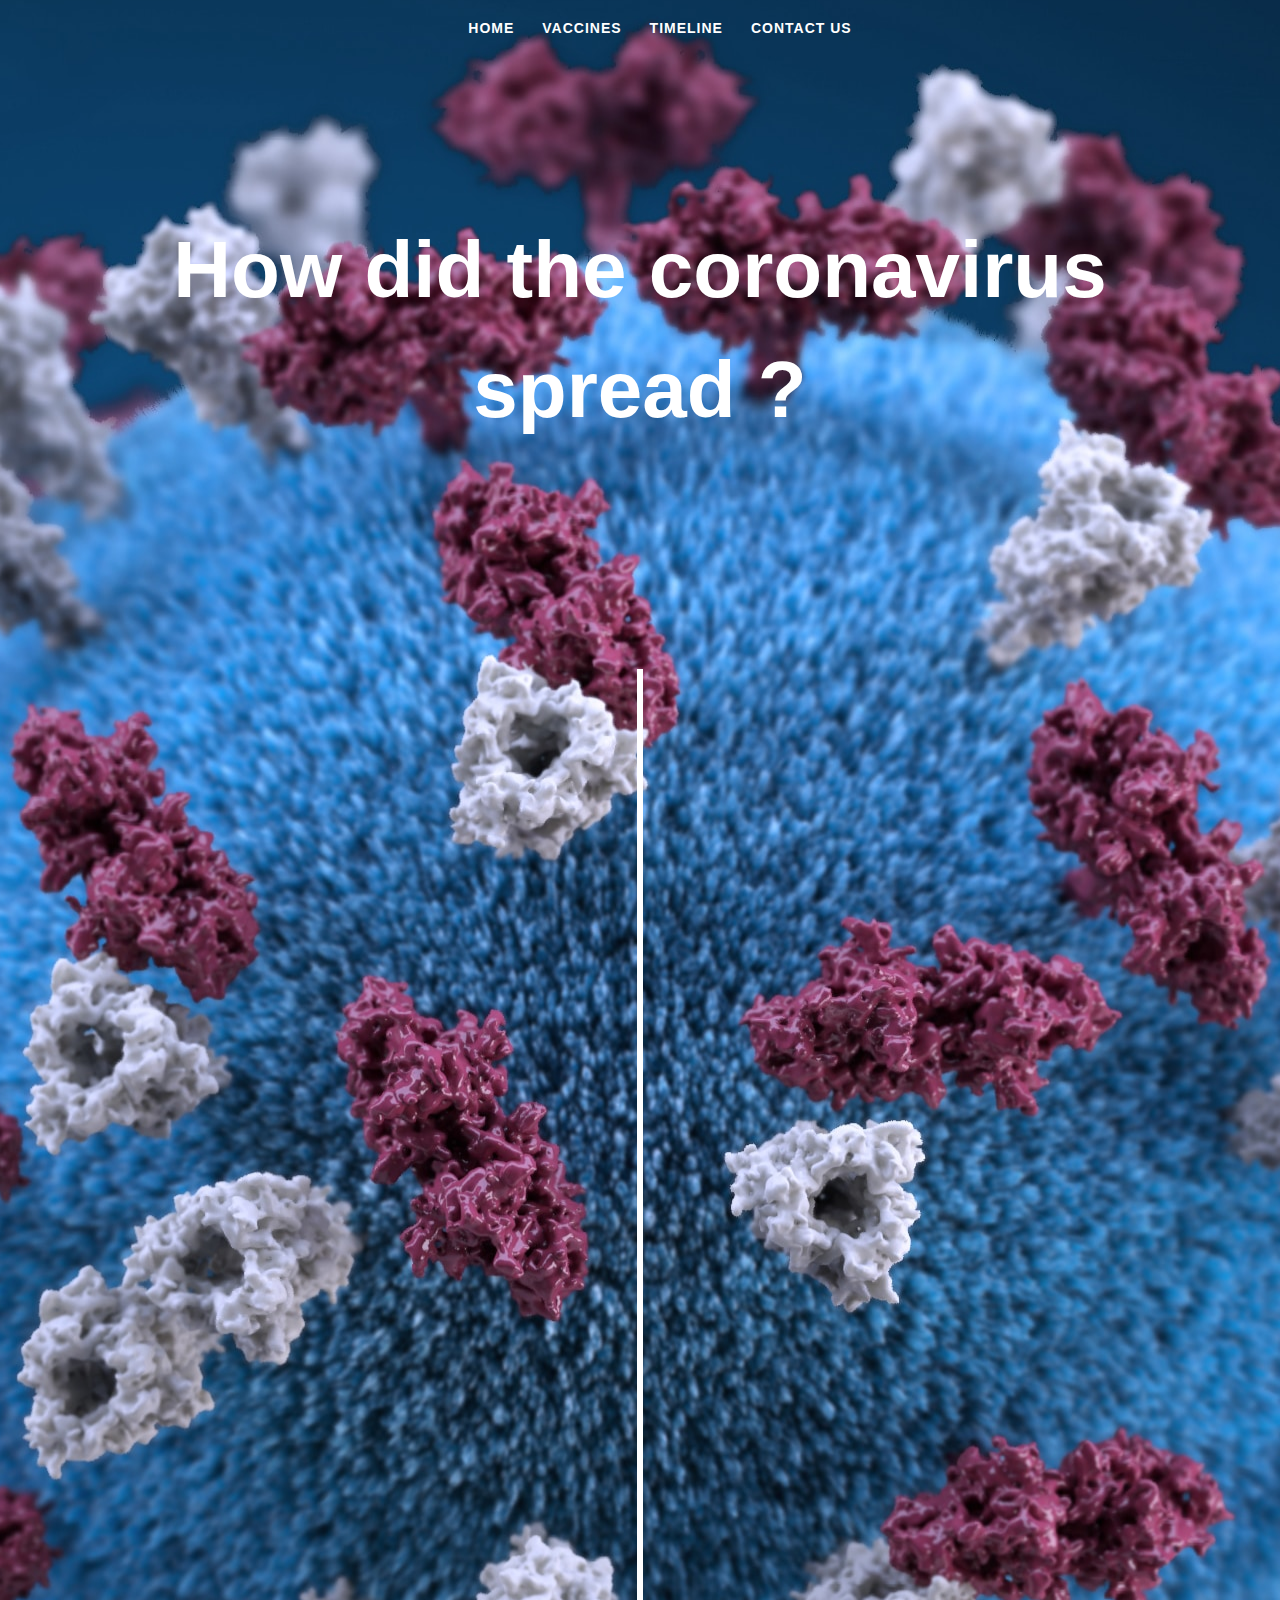
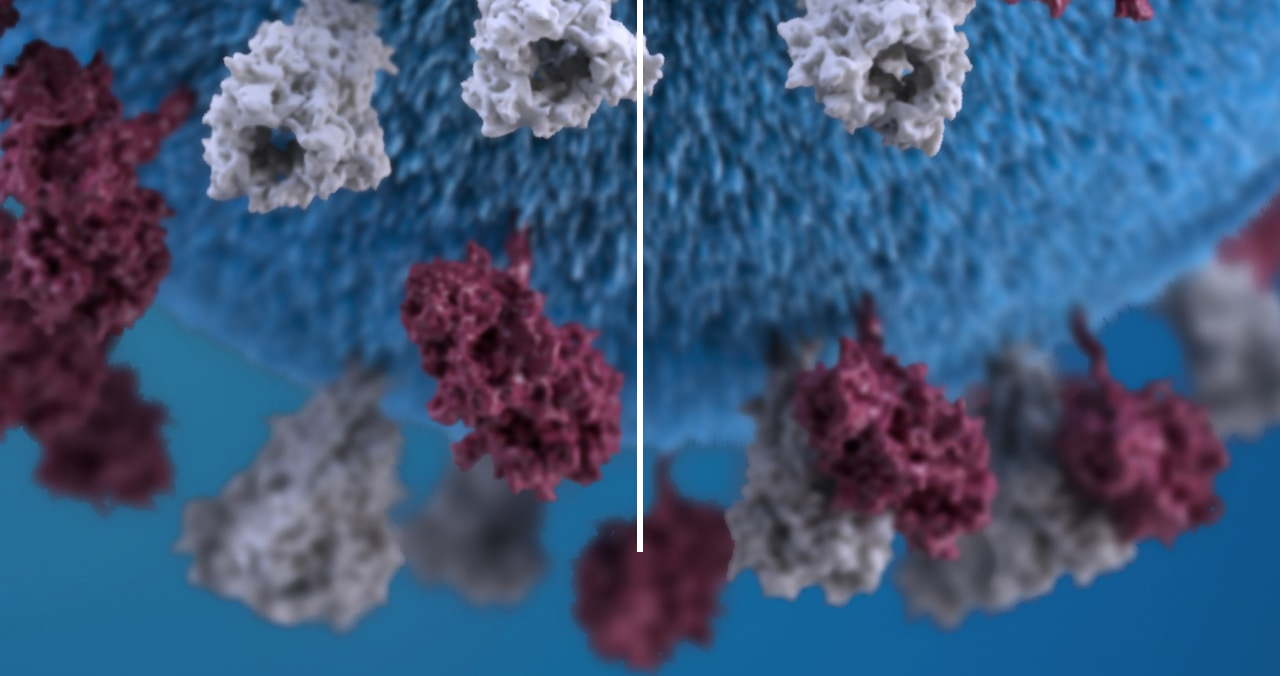
<file: index.html>
<!DOCTYPE html>
<html lang="en" >
<head>
  <meta charset="UTF-8">
  <title>CoronaVirus Timeline</title>
  <link rel="stylesheet" href="./style.css">

</head>
<body>
    <div id="navbar">
  <div class="container">
    <ul>
      <li><a href="home.html">Home</a></li>
      <li><a href="#">Vaccines</a></li>
      <li><a href="#">Timeline</a></li>
      <li><a href="#">Contact Us</a></li>
    </ul>
  </div>
</div>
<!-- partial:index.partial.html -->
<div class="intro">
  <div class="container">
    <h1>How did the coronavirus spread ?</h1>
  </div>
</div>

<div class="timeline">
  <ul>
    <li>
      <div>
        <time>December 8</time> A patient in the city of Wuhan sought medical help for pneumonia-like symptoms.
      </div>
    </li>
    <li>
      <div>
        <time>December 29</time> Local hospitals in Hubei report the first four cases of a “pneumonia of unknown etiology.”
      </div>
    </li>
    <li>
      <div>
        <time>December 31</time> Wuhan Municipal Health Authorities report a string of pneumonia-like cases in Wuhan, China.
      </div>
    </li>
    <li>
      <div>
        <time>January 1</time>The seafood market (Huanan Seafood Wholesale Market) that was identified as a suspected center of the outbreak is closed.
      </div>
    </li>
    <li>
      <div>
        <time>January 3</time> China officially notifies the WHO of an outbreak.
      </div>
    </li>
    <li>
      <div>
        <time>January 13</time> Thailand reports its first case, a sixty-one year old woman who did not visit the seafood market.
      </div>
    </li>
    <li>
      <div>
        <time>January 14</time> Wuhan implements screening measures for travelers leaving the city at airports, railway stations, and other passenger terminals.
      </div>
    </li>
    <li>
      <div>
        <time>February 1</time>First Cases Appear in United States and Europe;
      </div>
    </li>
    <li>
      <div>
        <time>February 3</time> First Cases Appear in Many More Countries; Travel Bans Spread
      </div>
    </li>
  </ul>
</div>
<!-- partial -->
  <script  src="./script.js"></script>

</body>
</html>
</file>
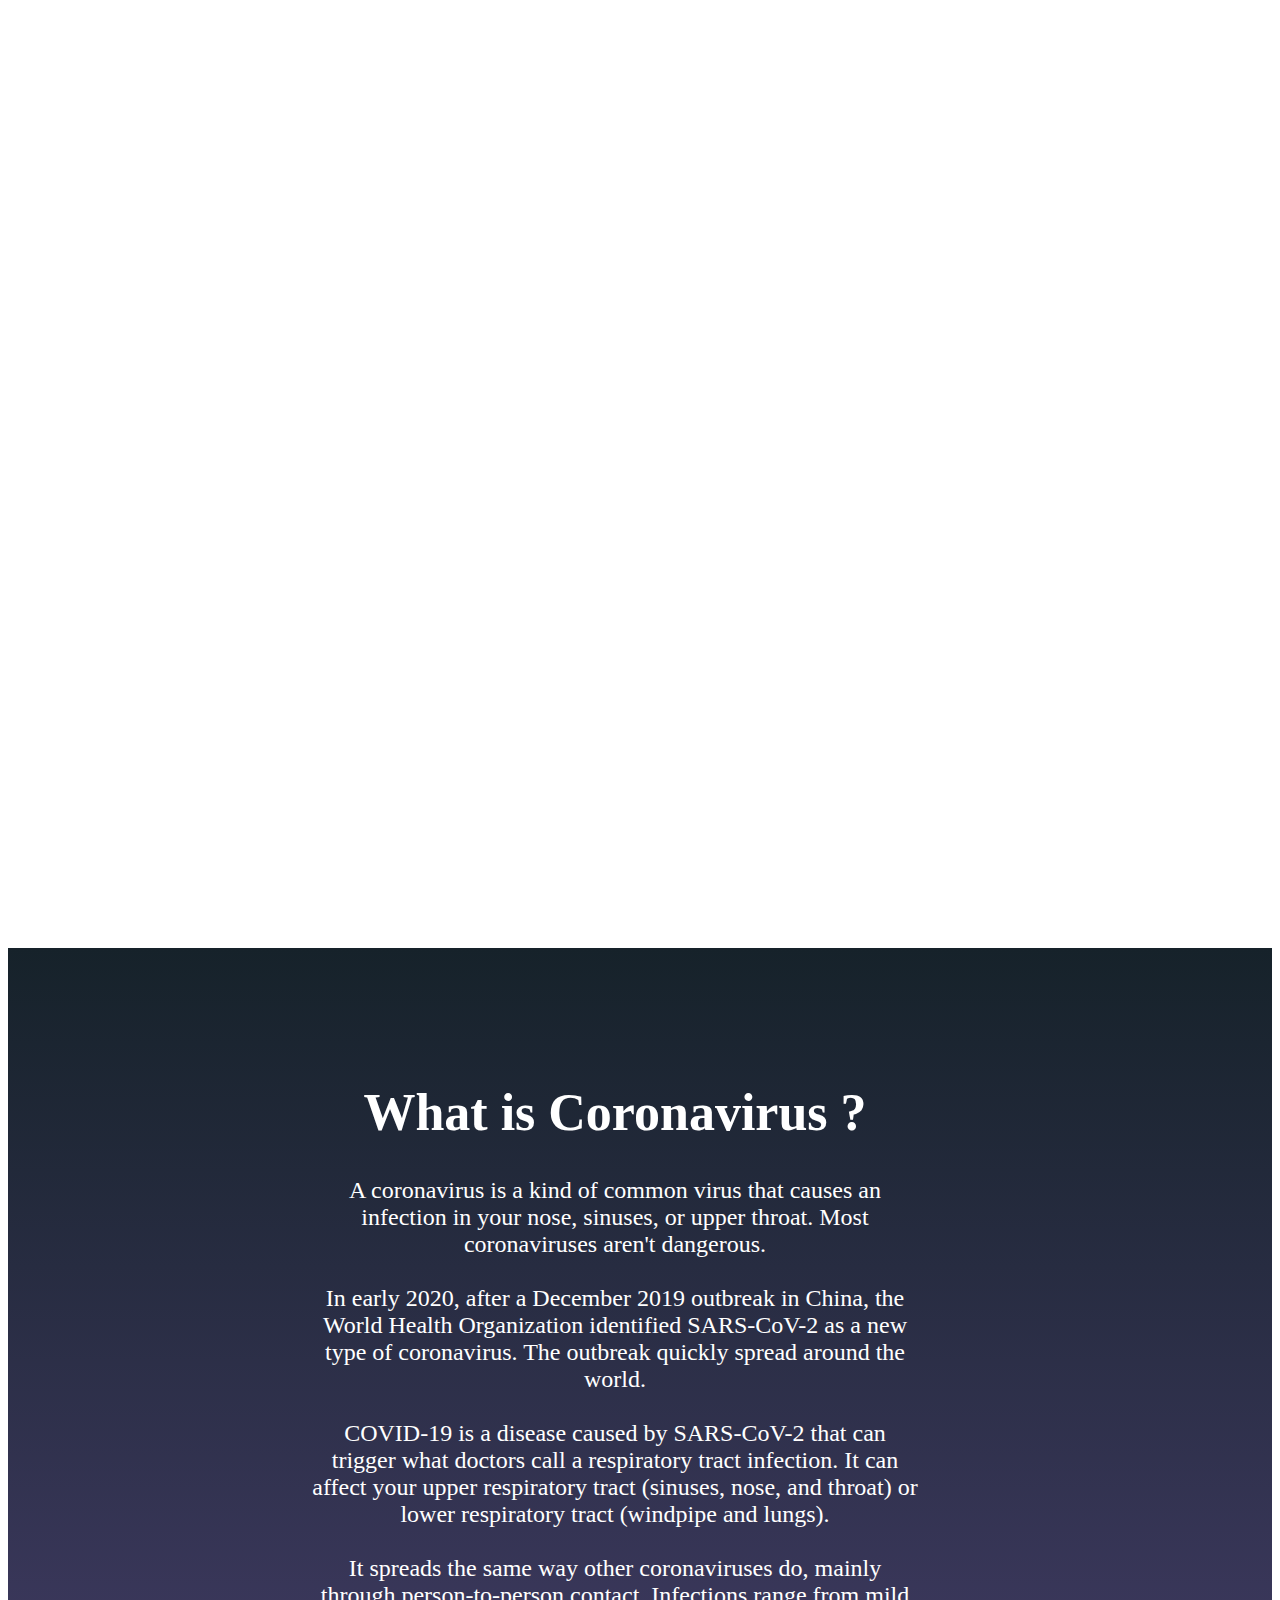
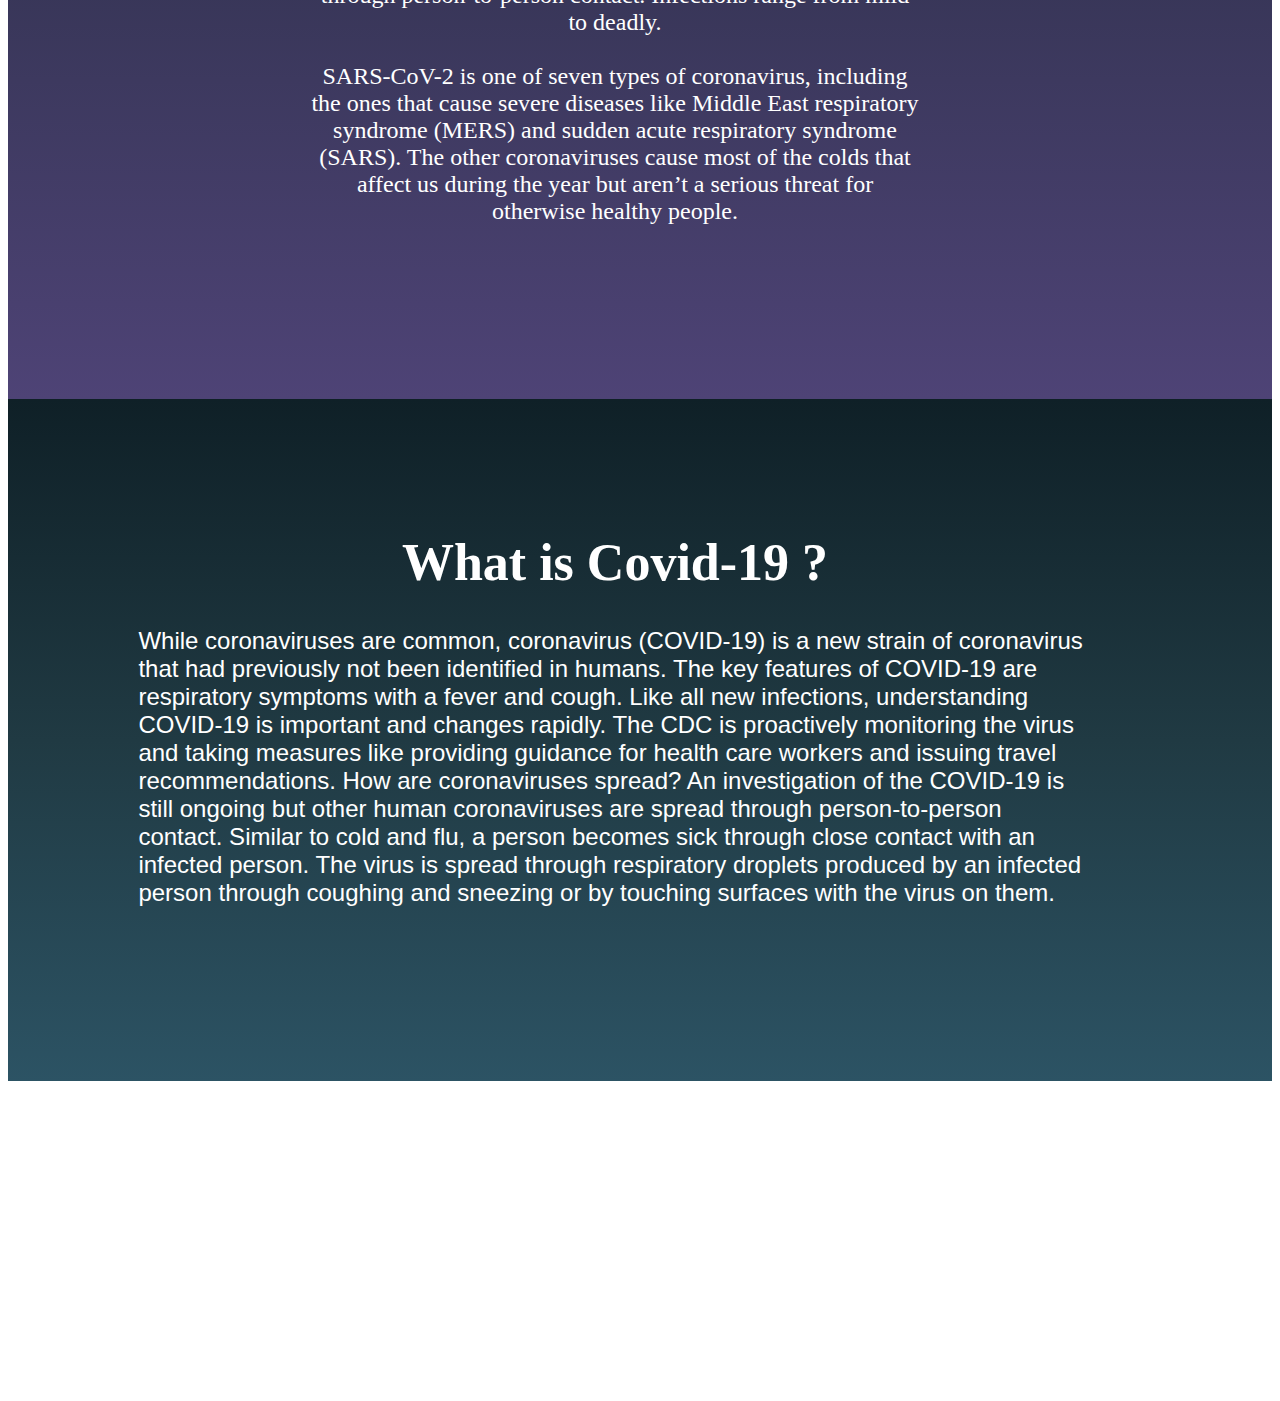
<file: home.html>
<!DOCTYPE html>
<html lang="en" >
<head>
  <meta charset="UTF-8">
<link rel="stylesheet" href="./homestyle.css">
</head>

<body>
<!-- partial:index.partial.html -->
<header class="header header--big-bg">
	<div id="navbar">
	  <div class="container">
		<ul>
		  <li><a href="#">Home</a></li>
		  <li><a href="#">Vaccines</a></li>
		  <li><a href="index.html">Timeline</a></li>
		  <li><a href="#">Contact Us</a></li>
		</ul>
	  </div>
	</div>
	<div class="content">
		<h1>The Coronavirus Webhelp</h1>
	</div>
</header>

<body>
	<div class="flex1">
		<div class="flex-child">
          <h1>What is Coronavirus ?</h1>
		  <p>A coronavirus is a kind of common virus that causes an infection in your nose, sinuses, or upper throat. Most coronaviruses aren't dangerous.
<br><br>
In early 2020, after a December 2019 outbreak in China, the World Health Organization identified SARS-CoV-2 as a new type of coronavirus. The outbreak quickly spread around the world.
<br><br>
COVID-19 is a disease caused by SARS-CoV-2 that can trigger what doctors call a respiratory tract infection. It can affect your upper respiratory tract (sinuses, nose, and throat) or lower respiratory tract (windpipe and lungs).
<br><br>
It spreads the same way other coronaviruses do, mainly through person-to-person contact. Infections range from mild to deadly.
<br><br>
SARS-CoV-2 is one of seven types of coronavirus, including the ones that cause severe diseases like Middle East respiratory syndrome (MERS) and sudden acute respiratory syndrome (SARS). The other coronaviruses cause most of the colds that affect us during the year but aren’t a serious threat for otherwise healthy people.</p>
  </div>

    </div>

	<div class="flex2">
		<div class="flex-child">
          <h1>What is Covid-19 ?</h1>
		  <p>While coronaviruses are common, coronavirus (COVID-19) is a new strain of coronavirus that had previously not been identified in humans. The key features of COVID-19 are respiratory symptoms with a fever and cough. Like all new infections, understanding COVID-19 is important and changes rapidly. The CDC is proactively monitoring the virus and taking measures like providing guidance for health care workers and issuing travel recommendations.
How are coronaviruses spread?
An investigation of the COVID-19 is still ongoing but other human coronaviruses are spread through person-to-person contact. Similar to cold and flu, a person becomes sick through close contact with an infected person. The virus is spread through respiratory droplets produced by an infected person through coughing and sneezing or by touching surfaces with the virus on them. </p>
</div>
</div>

	<div class="flex">
       <div class="flex-child">
          <h1>Heading 1</h1>
		  <p>Lorem ipsum dolor sit amet, consectetur adipiscing elit. Donec placerat lacus non laoreet suscipit. Proin risus augue, efficitur non volutpat et, aliquet nec dui. Sed sit amet lorem semper, viverra turpis id, hendrerit justo. Integer luctus eu ex at euismod. Praesent sem ipsum, vulputate quis leo et, ornare fringilla diam. Aenean lorem lacus, porta eget pellentesque sagittis, consectetur ut ex. Praesent pharetra, leo ut vulputate tempus, lorem neque rutrum urna, nec dignissim lorem nunc sed neque. Etiam tristique, lorem in feugiat auctor, diam velit fringilla enim, a varius diam magna id massa. Proin porttitor, nisi pellentesque sagittis luctus, magna justo malesuada urna, eu efficitur magna elit non tellus. Nulla accumsan erat dolor, eu elementum ex hendrerit eu. Etiam ac nunc volutpat, fermentum diam at, accumsan quam. Integer pulvinar tortor eu massa posuere euismod. Ut sem augue, laoreet nec quam eget, venenatis ullamcorper purus.</p>
  </div>

  <div class="flex-child flex flex--vertical">
    <div class="flex-child">
      <h1>Heading 2</h1>
		<p>Lorem ipsum dolor sit amet, consectetur adipisicing elit. Accusantium autem esse iste voluptate eum ex mollitia temporibus unde eveniet omnis, vel, corrupti sed nobis consequatur quaerat ad sequi aliquid nostrum?</p>
    </div>
    <div class="flex-child">
      <h1>Heading 3</h1>
      <p>Lorem ipsum dolor sit amet, consectetur adipisicing elit. Accusantium autem esse iste voluptate eum ex mollitia temporibus unde eveniet omnis, vel, corrupti sed nobis consequatur quaerat ad sequi aliquid nostrum?</p>
    </div>
  </div>
</div>
</body>
<!-- partial -->
  <script  src="./homescript.js"></script>

</body>
</html>
</file>
<file: style.css>
#navbar {
  width: 100%;
  top: 0;
  left: 0;
  background-color: transparent;
}

#navbar ul {
  display: flex;
  align-content: center;
  justify-content: center;
}

#navbar ul li {
  list-style: none;
}

#navbar ul li a {
  text-transform: uppercase;
  font-weight: bold;
  color: #fff;
  font-size: 0.875em;
  text-decoration: none;
  padding: 1em;
  white-space: nowrap;
  letter-spacing: 1px;
}

#navbar ul li a:hover {
  border-bottom: 3px solid #fff;
}
body {
    background: url("corona.jpeg") center;
  font: normal 16px/1.5 "Helvetica Neue", sans-serif;
  color: #fff;
  overflow-x: hidden;
  padding-bottom: 50px;
}

.intro {
  padding: 100px 0;
}

.container {
  width: 90%;
  max-width: 1200px;
  margin: 0 auto;
  text-align: center;
}

h1 {
  font-size: 5rem;
}

.timeline ul {
  list-style-type:none;
  padding: 50px 0;
}

.timeline ul li
{
  position: relative;
  width: 6px;
  margin: 0 auto;
  padding-top: 50px;
  background: #fff;
}

.timeline ul li div {
  position: relative;
  bottom: 0;
  width: 400px;
  padding: 15px;
  background: #F45B69;
}

.timeline ul li:nth-child(odd) div {
  left: 45px;
  transform: translate3d(200px, 0, 0);
}

.timeline ul li:nth-child(even) div {
  left: -439px;
  transform: translate3d(-200px, 0, 0);
}

time
{
  display: block;
  font-size: 1.2rem;
  font-weight: bold;
  margin-bottom: 8px;
}

.timeline ul li div
{
  visibility: hidden;
  opacity: 0;
  transition: all .5s ease-in-out;
}

.timeline ul li.in-view div
{
  transform: none;
  visibility: visible;
  opacity: 1;
}
</file>
<file: homestyle.css>
#navbar {
  width: 100%;
  top: 0;
  left: 0;
  background-color: transparent;
}

ul {
  display: -webkit-box;
  display: flex;
  align-content: center;
  -webkit-box-pack: center;
          justify-content: center;
}

ul li {
  list-style: none;
}

ul li a {
  text-transform: uppercase;
  font-weight: bold;
  color: #fff;
  font-size: 0.875em;
  text-decoration: none;
  padding: 1em;
  white-space: nowrap;
  letter-spacing: 1px;
}

ul li a:hover {
  border-bottom: 3px solid #fff;
}

.header {
  padding: 20px;
  height: 100vh;
  background: url(https://einsteinperspectives.com/wp-content/uploads/2020/02/Coronavirus-1.jpg) no-repeat center center;
  background-size: cover;
  position: relative;
}
.header h1 {
  margin: 0;
  font-weight: 900;
  font-size: 3rem;
  text-align: center;
  color: #fff;
  margin-bottom: 20px;
}
.header .content {
  position: relative;
  top: 50%;
  -webkit-transform: translateY(-50%);
          transform: translateY(-50%);
  text-align: center;
}

body {
  background-image: url(https://images.unsplash.com/photo-1583423230902-b653abc541eb?ixlib=rb-1.2.1&q=85&fm=jpg&crop=entropy&cs=srgb&ixid=eyJhcHBfaWQiOjE0NTg5fQ);
}

.flex1 {
  display: -webkit-box;
  display: flex;
  color: white;
  padding: 100px 150px 150px 100px;
  position: center;
  background: -webkit-gradient(linear, left top, left bottom, from(#16222a), to(#4e4376));
  background: linear-gradient(to bottom, #16222a, #4e4376);
}
.flex1-child {
  -webkit-box-flex: 1;
          flex: 1;
}
.flex1 h1 {
  font-size: 325%;
  text-align: center;
}
.flex1 p {
  font-weight: 400%;
  font-family: serif;
  font-size: 150%;
  text-align: center;
  padding-left: 20%;
  padding-right: 20%;
}

.flex2 {
  display: -webkit-box;
  display: flex;
  color: white;
  padding: 100px 150px 150px 100px;
  position: center;
  background: -webkit-gradient(linear, left top, left bottom, from(#0f2027), color-stop(#203a43), to(#2c5364));
  background: linear-gradient(to bottom, #0f2027, #203a43, #2c5364);
}
.flex2-child {
  -webkit-box-flex: 1;
          flex: 1;
}
.flex2 h1 {
  font-size: 325%;
  text-align: center;
}
.flex2 p {
  font-weight: 400%;
  font-family: sans-serif;
  font-size: 150%;
  padding-left: 3%;
  padding-right: 3%;
}

.flex {
  display: -webkit-box;
  display: flex;
  color: white;
  padding-left: 3%;
  padding-right: 3%;
  position: center;
}
.flex-child {
  -webkit-box-flex: 1;
          flex: 1;
}

.flex--vertical {
  -webkit-box-orient: horizontal;
  -webkit-box-direction: normal;
          flex-direction: row;
  flex-wrap: wrap;
  padding-left: 3%;
  padding-right: 3%;
}
.flex--vertical > .flex-child {
  padding-left: 3%;
  padding-right: 3%;
  min-width: 100%;
}
</file>
